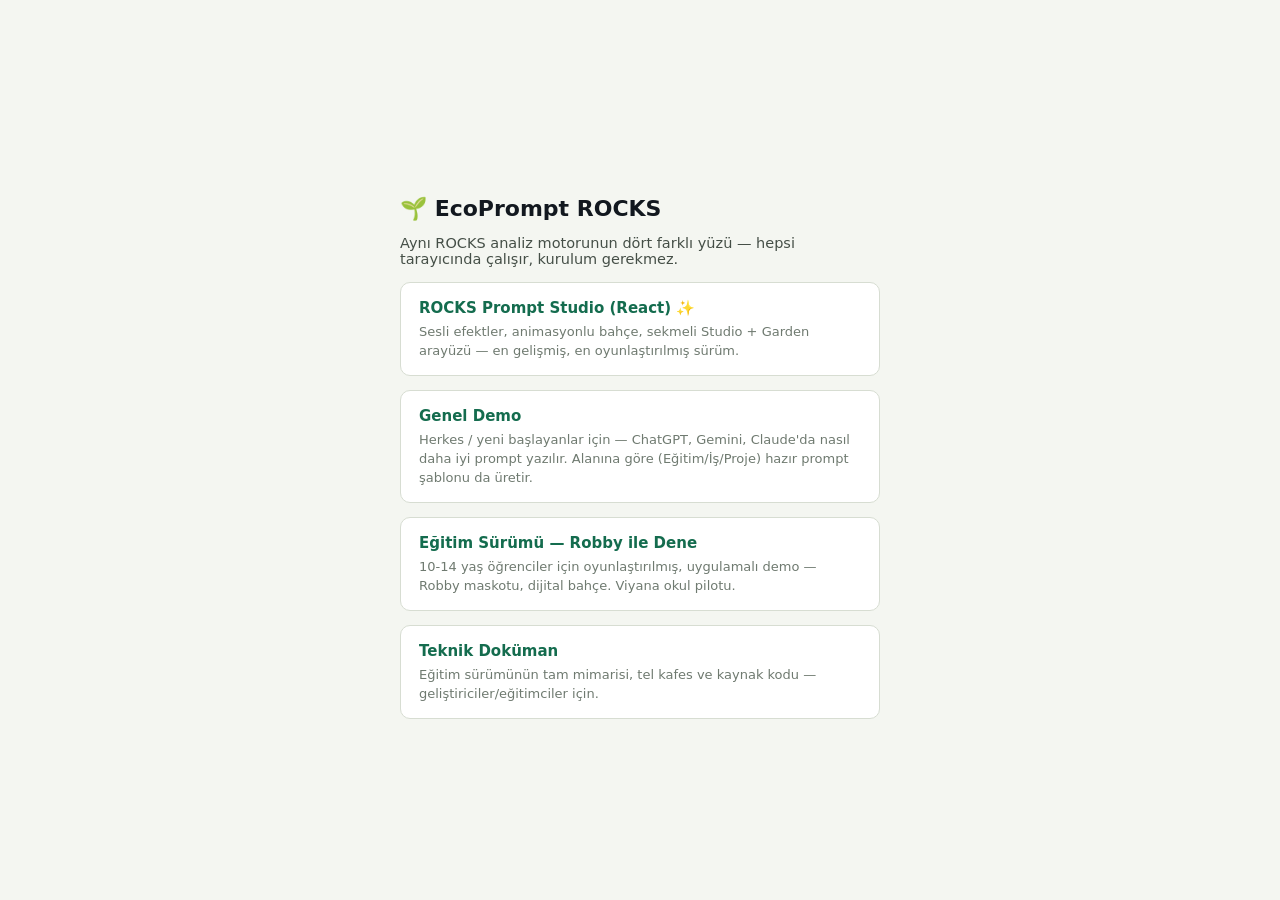
<file: index.html>
<!doctype html>
<html lang="tr">
<head>
  <meta charset="utf-8" />
  <title>EcoPrompt ROCKS — Demolar</title>
  <style>
    body {
      margin: 0; min-height: 100vh; display: flex; align-items: center; justify-content: center;
      font-family: "Segoe UI", system-ui, sans-serif; background: #f4f6f1; color: #12181f;
    }
    .wrap { max-width: 480px; padding: 32px 24px; }
    h1 { font-size: 22px; margin-bottom: 6px; }
    p { color: #454f47; font-size: 14.5px; }
    .card {
      display: block; margin-top: 14px; padding: 16px 18px; border-radius: 10px;
      border: 1px solid #d7ddd2; background: #fff; text-decoration: none; color: #12181f;
    }
    .card:hover { border-color: #146c4e; }
    .card strong { display: block; font-size: 15px; margin-bottom: 4px; color: #146c4e; }
    .card span { font-size: 13px; color: #6f7a70; }
  </style>
</head>
<body>
  <div class="wrap">
    <h1>🌱 EcoPrompt ROCKS</h1>
    <p>Aynı ROCKS analiz motorunun dört farklı yüzü — hepsi tarayıcında çalışır, kurulum gerekmez.</p>

    <a class="card" href="studio/">
      <strong>ROCKS Prompt Studio (React) ✨</strong>
      <span>Sesli efektler, animasyonlu bahçe, sekmeli Studio + Garden arayüzü — en gelişmiş, en oyunlaştırılmış sürüm.</span>
    </a>

    <a class="card" href="general.html">
      <strong>Genel Demo</strong>
      <span>Herkes / yeni başlayanlar için — ChatGPT, Gemini, Claude'da nasıl daha iyi prompt yazılır. Alanına göre (Eğitim/İş/Proje) hazır prompt şablonu da üretir.</span>
    </a>

    <a class="card" href="education.html">
      <strong>Eğitim Sürümü — Robby ile Dene</strong>
      <span>10-14 yaş öğrenciler için oyunlaştırılmış, uygulamalı demo — Robby maskotu, dijital bahçe. Viyana okul pilotu.</span>
    </a>

    <a class="card" href="vienna.html">
      <strong>Teknik Doküman</strong>
      <span>Eğitim sürümünün tam mimarisi, tel kafes ve kaynak kodu — geliştiriciler/eğitimciler için.</span>
    </a>
  </div>
</body>
</html>
</file>
